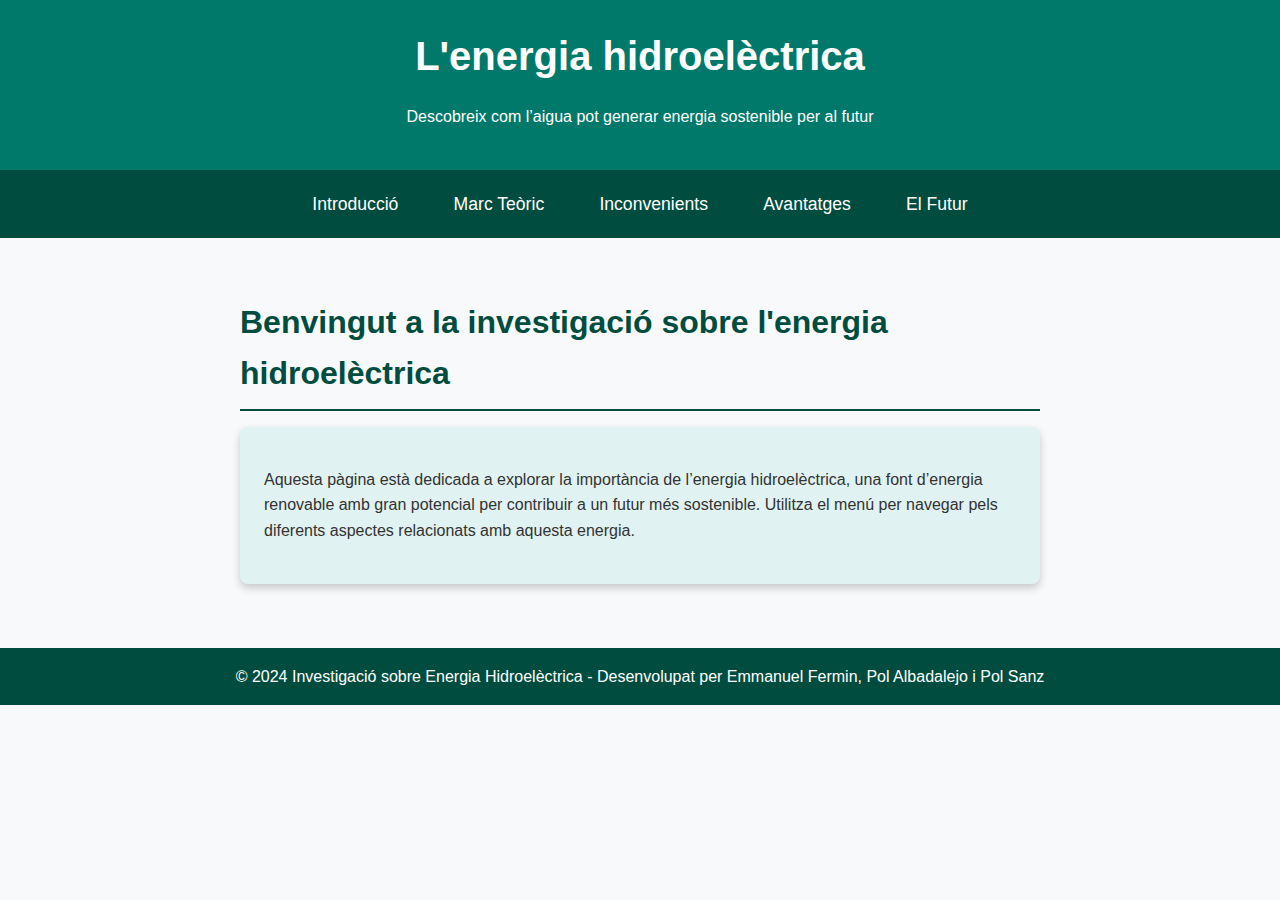
<file: index.html>
<!DOCTYPE html>
<html lang="ca">
<head>
    <meta charset="UTF-8">
    <meta name="viewport" content="width=device-width, initial-scale=1.0">
    <title>L'energia hidroelèctrica</title>
    <link rel="stylesheet" href="style.css">
</head>
<body>
    <header>
        <h1>L'energia hidroelèctrica</h1>
        <p>Descobreix com l’aigua pot generar energia sostenible per al futur</p>
    </header>
    <nav>
        <a href="introduccio.html">Introducció</a>
        <a href="marc_teoric.html">Marc Teòric</a>
        <a href="inconvenients.html">Inconvenients</a>
        <a href="avantatges.html">Avantatges</a>
        <a href="futur.html">El Futur</a>
    </nav>

    <div class="section">
        <h2>Benvingut a la investigació sobre l'energia hidroelèctrica</h2>
        <div class="content-box">
            <p>
                Aquesta pàgina està dedicada a explorar la importància de l’energia hidroelèctrica, una font d’energia renovable amb gran potencial per contribuir a un futur més sostenible. Utilitza el menú per navegar pels diferents aspectes relacionats amb aquesta energia.
            </p>
        </div>
    </div>

    <footer>
        <p>&copy; 2024 Investigació sobre Energia Hidroelèctrica - Desenvolupat per Emmanuel Fermin, Pol Albadalejo i Pol Sanz</p>
    </footer>
</body>
</html>
</file>
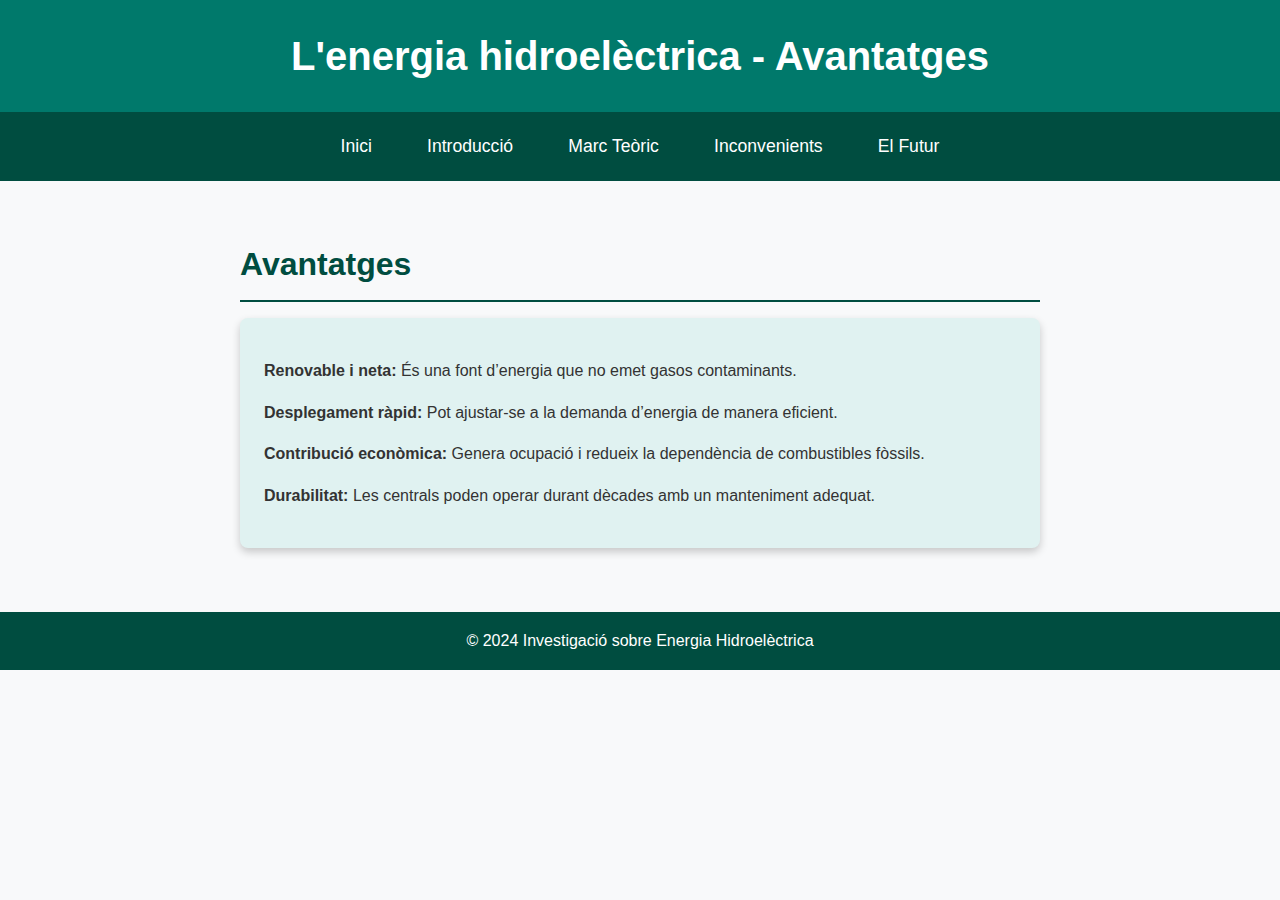
<file: avantatges.html>
<!DOCTYPE html>
<html lang="ca">
<head>
    <meta charset="UTF-8">
    <meta name="viewport" content="width=device-width, initial-scale=1.0">
    <title>Avantatges</title>
    <link rel="stylesheet" href="style.css">
</head>
<body>
    <header>
        <h1>L'energia hidroelèctrica - Avantatges</h1>
    </header>
    <nav>
        <a href="index.html">Inici</a>
        <a href="introduccio.html">Introducció</a>
        <a href="marc_teoric.html">Marc Teòric</a>
        <a href="inconvenients.html">Inconvenients</a>
        <a href="futur.html">El Futur</a>
    </nav>

    <div class="section">
        <h2>Avantatges</h2>
        <div class="content-box">
            <p><strong>Renovable i neta:</strong> És una font d’energia que no emet gasos contaminants.</p>
            <p><strong>Desplegament ràpid:</strong> Pot ajustar-se a la demanda d’energia de manera eficient.</p>
            <p><strong>Contribució econòmica:</strong> Genera ocupació i redueix la dependència de combustibles fòssils.</p>
            <p><strong>Durabilitat:</strong> Les centrals poden operar durant dècades amb un manteniment adequat.</p>
        </div>
    </div>

    <footer>
        <p>&copy; 2024 Investigació sobre Energia Hidroelèctrica</p>
    </footer>
</body>
</html>
</file>
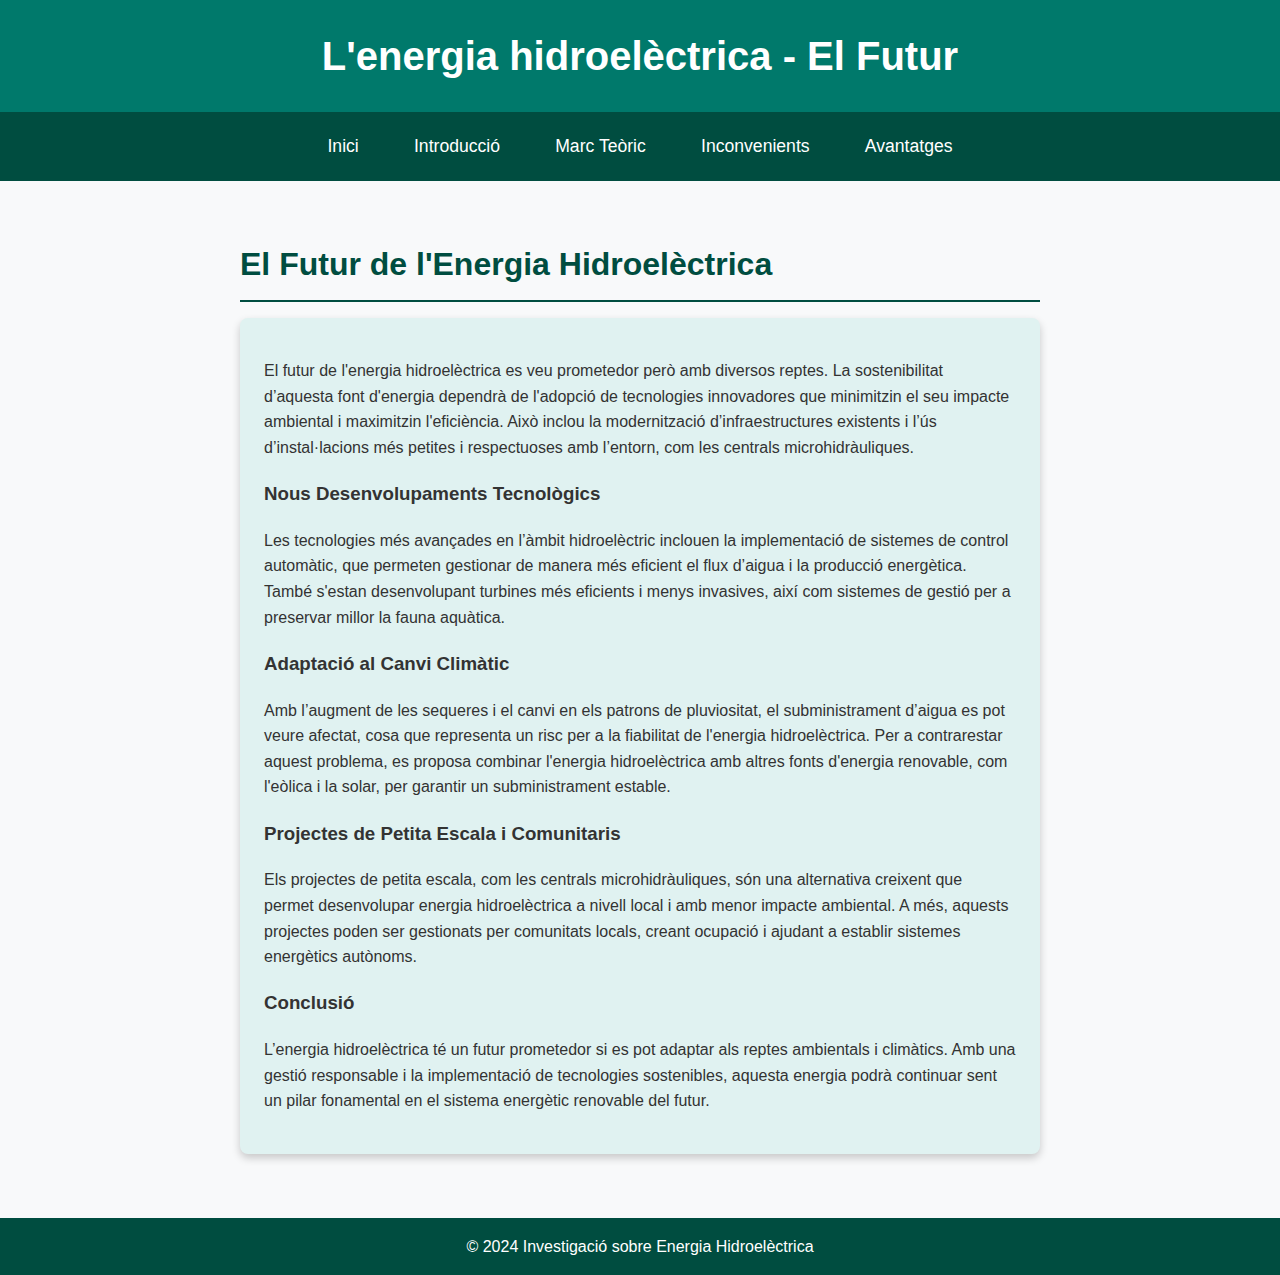
<file: futur.html>
<!DOCTYPE html>
<html lang="ca">
<head>
    <meta charset="UTF-8">
    <meta name="viewport" content="width=device-width, initial-scale=1.0">
    <title>El Futur</title>
    <link rel="stylesheet" href="style.css">
</head>
<body>
    <header>
        <h1>L'energia hidroelèctrica - El Futur</h1>
    </header>
    <nav>
        <a href="index.html">Inici</a>
        <a href="introduccio.html">Introducció</a>
        <a href="marc_teoric.html">Marc Teòric</a>
        <a href="inconvenients.html">Inconvenients</a>
        <a href="avantatges.html">Avantatges</a>
    </nav>

    <div class="section">
        <h2>El Futur de l'Energia Hidroelèctrica</h2>
        <div class="content-box">
            <p>
                El futur de l'energia hidroelèctrica es veu prometedor però amb diversos reptes. La sostenibilitat d’aquesta font d'energia dependrà de l'adopció de tecnologies innovadores que minimitzin el seu impacte ambiental i maximitzin l'eficiència. Això inclou la modernització d’infraestructures existents i l’ús d’instal·lacions més petites i respectuoses amb l’entorn, com les centrals microhidràuliques.
            </p>
            <h3>Nous Desenvolupaments Tecnològics</h3>
            <p>
                Les tecnologies més avançades en l’àmbit hidroelèctric inclouen la implementació de sistemes de control automàtic, que permeten gestionar de manera més eficient el flux d’aigua i la producció energètica. També s'estan desenvolupant turbines més eficients i menys invasives, així com sistemes de gestió per a preservar millor la fauna aquàtica.
            </p>

            <h3>Adaptació al Canvi Climàtic</h3>
            <p>
                Amb l’augment de les sequeres i el canvi en els patrons de pluviositat, el subministrament d’aigua es pot veure afectat, cosa que representa un risc per a la fiabilitat de l'energia hidroelèctrica. Per a contrarestar aquest problema, es proposa combinar l'energia hidroelèctrica amb altres fonts d'energia renovable, com l'eòlica i la solar, per garantir un subministrament estable.
            </p>

            <h3>Projectes de Petita Escala i Comunitaris</h3>
            <p>
                Els projectes de petita escala, com les centrals microhidràuliques, són una alternativa creixent que permet desenvolupar energia hidroelèctrica a nivell local i amb menor impacte ambiental. A més, aquests projectes poden ser gestionats per comunitats locals, creant ocupació i ajudant a establir sistemes energètics autònoms.
            </p>

            <h3>Conclusió</h3>
            <p>
                L’energia hidroelèctrica té un futur prometedor si es pot adaptar als reptes ambientals i climàtics. Amb una gestió responsable i la implementació de tecnologies sostenibles, aquesta energia podrà continuar sent un pilar fonamental en el sistema energètic renovable del futur.
            </p>
        </div>
    </div>

    <footer>
        <p>&copy; 2024 Investigació sobre Energia Hidroelèctrica</p>
    </footer>
</body>
</html>
</file>
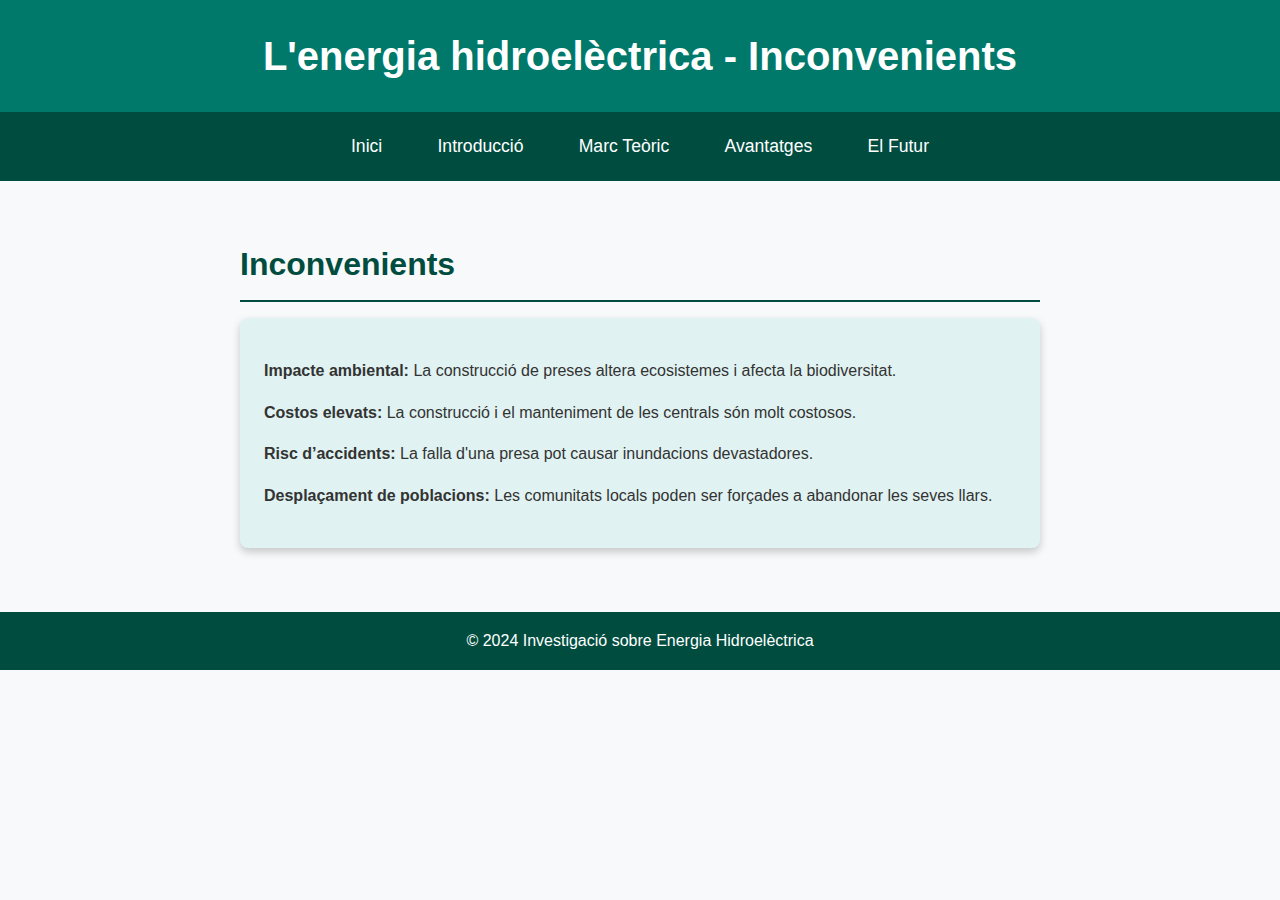
<file: inconvenients.html>
<!DOCTYPE html>
<html lang="ca">
<head>
    <meta charset="UTF-8">
    <meta name="viewport" content="width=device-width, initial-scale=1.0">
    <title>Inconvenients</title>
    <link rel="stylesheet" href="style.css">
</head>
<body>
    <header>
        <h1>L'energia hidroelèctrica - Inconvenients</h1>
    </header>
    <nav>
        <a href="index.html">Inici</a>
        <a href="introduccio.html">Introducció</a>
        <a href="marc_teoric.html">Marc Teòric</a>
        <a href="avantatges.html">Avantatges</a>
        <a href="futur.html">El Futur</a>
    </nav>

    <div class="section">
        <h2>Inconvenients</h2>
        <div class="content-box">
            <p><strong>Impacte ambiental:</strong> La construcció de preses altera ecosistemes i afecta la biodiversitat.</p>
            <p><strong>Costos elevats:</strong> La construcció i el manteniment de les centrals són molt costosos.</p>
            <p><strong>Risc d’accidents:</strong> La falla d'una presa pot causar inundacions devastadores.</p>
            <p><strong>Desplaçament de poblacions:</strong> Les comunitats locals poden ser forçades a abandonar les seves llars.</p>
        </div>
    </div>

    <footer>
        <p>&copy; 2024 Investigació sobre Energia Hidroelèctrica</p>
    </footer>
</body>
</html>
</file>
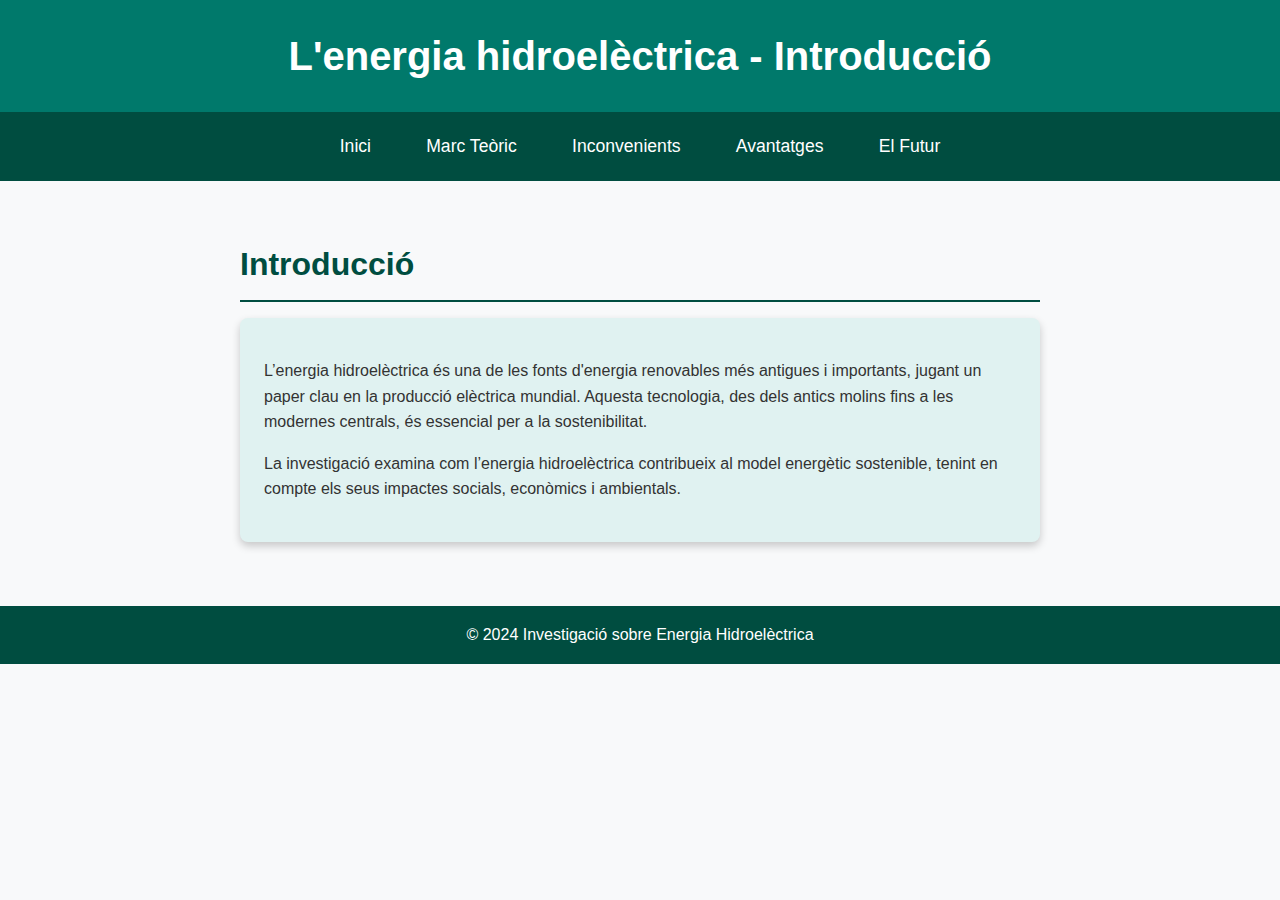
<file: introduccio.html>
<!DOCTYPE html>
<html lang="ca">
<head>
    <meta charset="UTF-8">
    <meta name="viewport" content="width=device-width, initial-scale=1.0">
    <title>Introducció</title>
    <link rel="stylesheet" href="style.css">
</head>
<body>
    <header>
        <h1>L'energia hidroelèctrica - Introducció</h1>
    </header>
    <nav>
        <a href="index.html">Inici</a>
        <a href="marc_teoric.html">Marc Teòric</a>
        <a href="inconvenients.html">Inconvenients</a>
        <a href="avantatges.html">Avantatges</a>
        <a href="futur.html">El Futur</a>
    </nav>

    <div class="section">
        <h2>Introducció</h2>
        <div class="content-box">
            <p>
                L’energia hidroelèctrica és una de les fonts d'energia renovables més antigues i importants, jugant un paper clau en la producció elèctrica mundial. Aquesta tecnologia, des dels antics molins fins a les modernes centrals, és essencial per a la sostenibilitat.
            </p>
            <p>
                La investigació examina com l’energia hidroelèctrica contribueix al model energètic sostenible, tenint en compte els seus impactes socials, econòmics i ambientals.
            </p>
        </div>
    </div>

    <footer>
        <p>&copy; 2024 Investigació sobre Energia Hidroelèctrica</p>
    </footer>
</body>
</html>
</file>
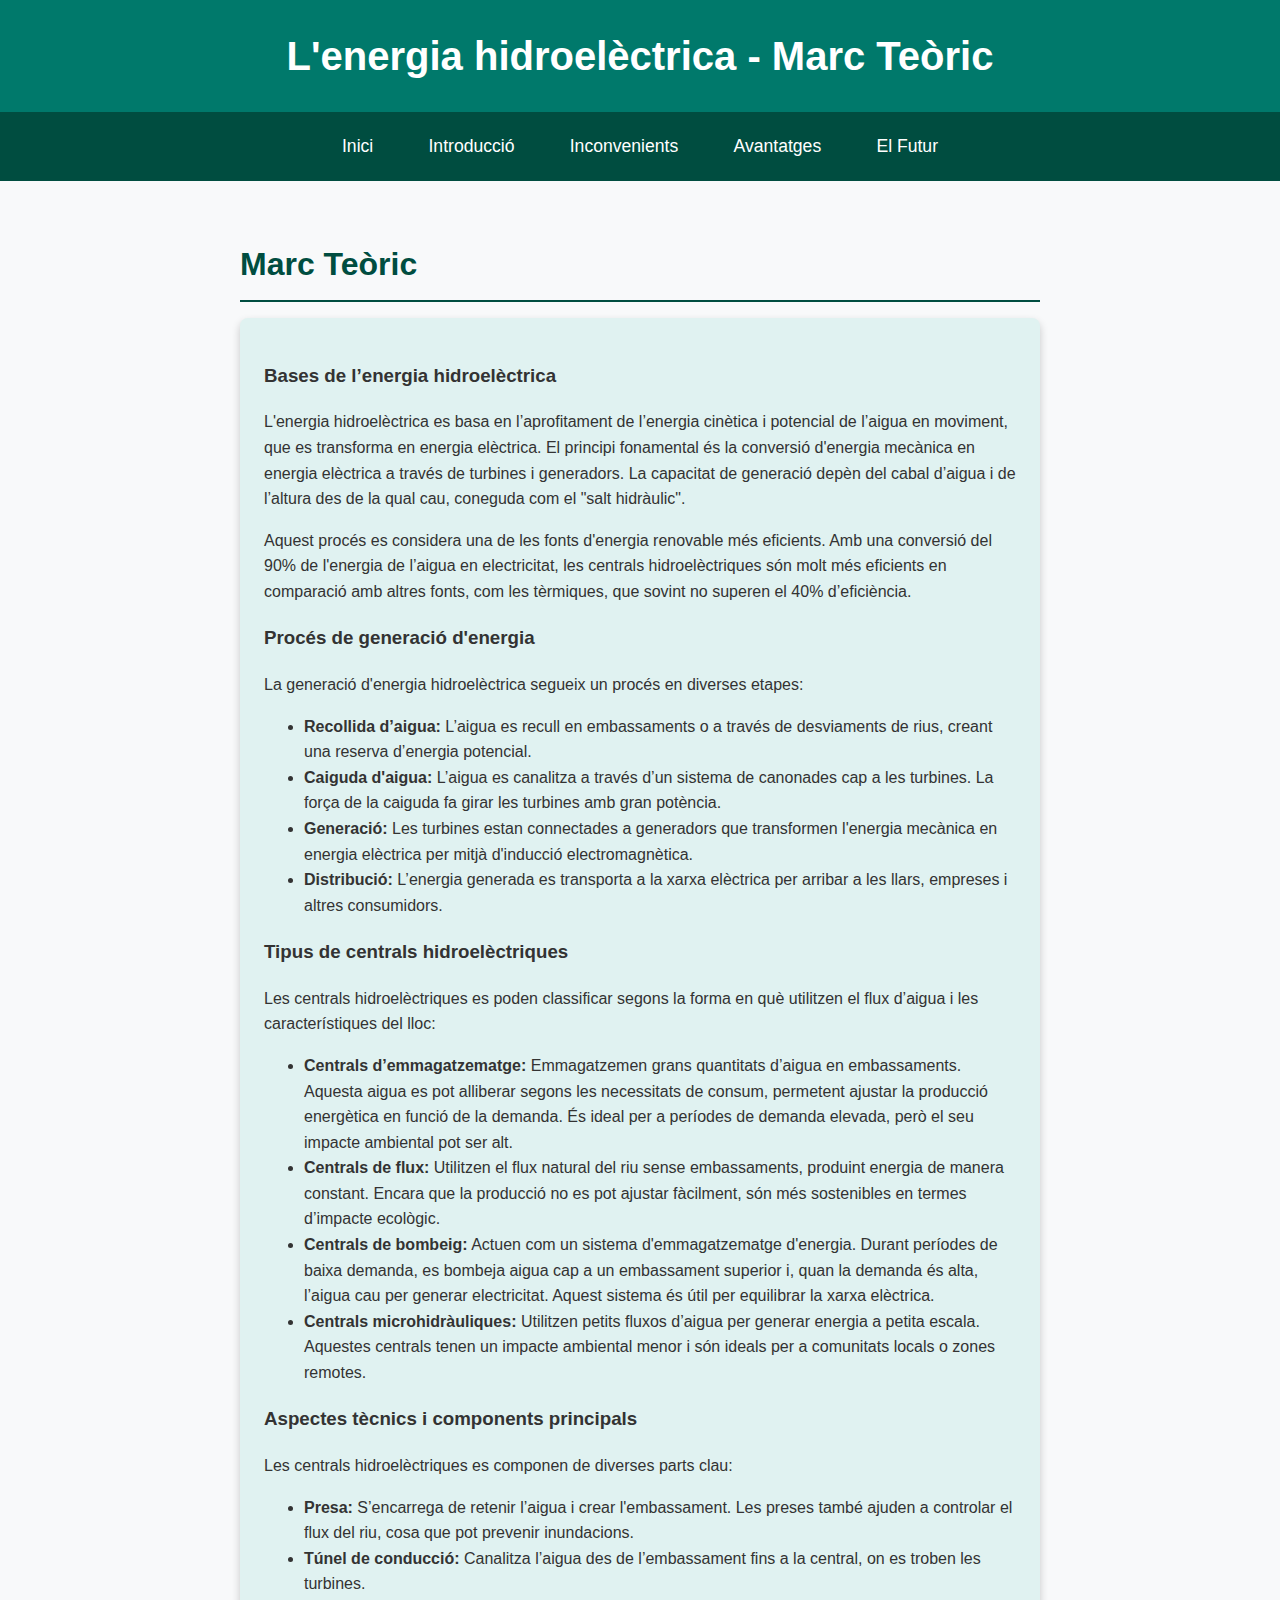
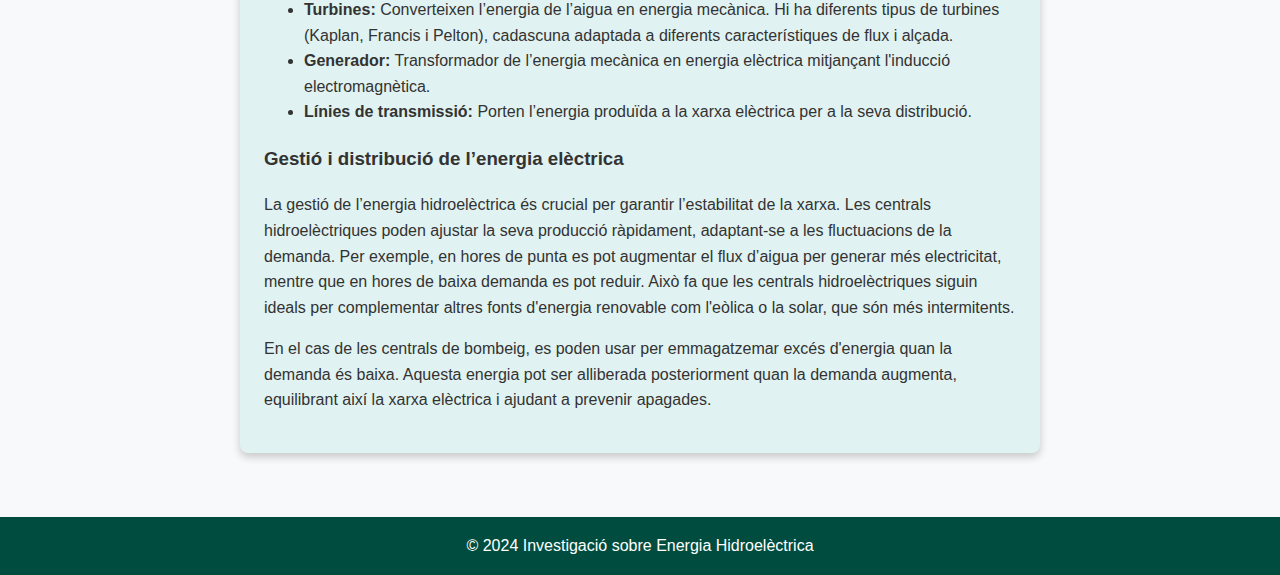
<file: marc_teoric.html>
<!DOCTYPE html>
<html lang="ca">
<head>
    <meta charset="UTF-8">
    <meta name="viewport" content="width=device-width, initial-scale=1.0">
    <title>Marc Teòric</title>
    <link rel="stylesheet" href="style.css">
</head>
<body>
    <header>
        <h1>L'energia hidroelèctrica - Marc Teòric</h1>
    </header>
    <nav>
        <a href="index.html">Inici</a>
        <a href="introduccio.html">Introducció</a>
        <a href="inconvenients.html">Inconvenients</a>
        <a href="avantatges.html">Avantatges</a>
        <a href="futur.html">El Futur</a>
    </nav>

    <div class="section">
        <h2>Marc Teòric</h2>
        
        <div class="content-box">
            <h3>Bases de l’energia hidroelèctrica</h3>
            <p>
                L'energia hidroelèctrica es basa en l’aprofitament de l’energia cinètica i potencial de l’aigua en moviment, que es transforma en energia elèctrica. El principi fonamental és la conversió d'energia mecànica en energia elèctrica a través de turbines i generadors. La capacitat de generació depèn del cabal d’aigua i de l’altura des de la qual cau, coneguda com el "salt hidràulic".
            </p>
            <p>
                Aquest procés es considera una de les fonts d'energia renovable més eficients. Amb una conversió del 90% de l'energia de l’aigua en electricitat, les centrals hidroelèctriques són molt més eficients en comparació amb altres fonts, com les tèrmiques, que sovint no superen el 40% d’eficiència.
            </p>

            <h3>Procés de generació d'energia</h3>
            <p>
                La generació d'energia hidroelèctrica segueix un procés en diverses etapes:
            </p>
            <ul>
                <li><strong>Recollida d’aigua:</strong> L’aigua es recull en embassaments o a través de desviaments de rius, creant una reserva d’energia potencial.</li>
                <li><strong>Caiguda d'aigua:</strong> L’aigua es canalitza a través d’un sistema de canonades cap a les turbines. La força de la caiguda fa girar les turbines amb gran potència.</li>
                <li><strong>Generació:</strong> Les turbines estan connectades a generadors que transformen l'energia mecànica en energia elèctrica per mitjà d'inducció electromagnètica.</li>
                <li><strong>Distribució:</strong> L’energia generada es transporta a la xarxa elèctrica per arribar a les llars, empreses i altres consumidors.</li>
            </ul>

            <h3>Tipus de centrals hidroelèctriques</h3>
            <p>
                Les centrals hidroelèctriques es poden classificar segons la forma en què utilitzen el flux d’aigua i les característiques del lloc:
            </p>
            <ul>
                <li><strong>Centrals d’emmagatzematge:</strong> Emmagatzemen grans quantitats d’aigua en embassaments. Aquesta aigua es pot alliberar segons les necessitats de consum, permetent ajustar la producció energètica en funció de la demanda. És ideal per a períodes de demanda elevada, però el seu impacte ambiental pot ser alt.</li>
                
                <li><strong>Centrals de flux:</strong> Utilitzen el flux natural del riu sense embassaments, produint energia de manera constant. Encara que la producció no es pot ajustar fàcilment, són més sostenibles en termes d’impacte ecològic.</li>

                <li><strong>Centrals de bombeig:</strong> Actuen com un sistema d'emmagatzematge d'energia. Durant períodes de baixa demanda, es bombeja aigua cap a un embassament superior i, quan la demanda és alta, l’aigua cau per generar electricitat. Aquest sistema és útil per equilibrar la xarxa elèctrica.</li>

                <li><strong>Centrals microhidràuliques:</strong> Utilitzen petits fluxos d’aigua per generar energia a petita escala. Aquestes centrals tenen un impacte ambiental menor i són ideals per a comunitats locals o zones remotes.</li>
            </ul>

            <h3>Aspectes tècnics i components principals</h3>
            <p>
                Les centrals hidroelèctriques es componen de diverses parts clau:
            </p>
            <ul>
                <li><strong>Presa:</strong> S’encarrega de retenir l’aigua i crear l'embassament. Les preses també ajuden a controlar el flux del riu, cosa que pot prevenir inundacions.</li>
                <li><strong>Túnel de conducció:</strong> Canalitza l’aigua des de l’embassament fins a la central, on es troben les turbines.</li>
                <li><strong>Turbines:</strong> Converteixen l’energia de l’aigua en energia mecànica. Hi ha diferents tipus de turbines (Kaplan, Francis i Pelton), cadascuna adaptada a diferents característiques de flux i alçada.</li>
                <li><strong>Generador:</strong> Transformador de l’energia mecànica en energia elèctrica mitjançant l'inducció electromagnètica.</li>
                <li><strong>Línies de transmissió:</strong> Porten l’energia produïda a la xarxa elèctrica per a la seva distribució.</li>
            </ul>

            <h3>Gestió i distribució de l’energia elèctrica</h3>
            <p>
                La gestió de l’energia hidroelèctrica és crucial per garantir l’estabilitat de la xarxa. Les centrals hidroelèctriques poden ajustar la seva producció ràpidament, adaptant-se a les fluctuacions de la demanda. Per exemple, en hores de punta es pot augmentar el flux d’aigua per generar més electricitat, mentre que en hores de baixa demanda es pot reduir. Això fa que les centrals hidroelèctriques siguin ideals per complementar altres fonts d'energia renovable com l'eòlica o la solar, que són més intermitents.
            </p>
            <p>
                En el cas de les centrals de bombeig, es poden usar per emmagatzemar excés d'energia quan la demanda és baixa. Aquesta energia pot ser alliberada posteriorment quan la demanda augmenta, equilibrant així la xarxa elèctrica i ajudant a prevenir apagades.
            </p>
        </div>
    </div>

    <footer>
        <p>&copy; 2024 Investigació sobre Energia Hidroelèctrica</p>
    </footer>
</body>
</html>
</file>
<file: style.css>
/* Estilos generales */
body {
    font-family: Arial, sans-serif;
    margin: 0;
    padding: 0;
    background-color: #f8f9fa;
    color: #333;
    line-height: 1.6;
}

header {
    background-color: #00796b;
    color: #fff;
    padding: 1.5em 0;
    text-align: center;
}

header h1 {
    margin: 0;
    font-size: 2.5em;
}

nav {
    background-color: #004d40;
    display: flex;
    justify-content: center;
    padding: 0.5em 0;
}

nav a {
    color: white;
    text-decoration: none;
    padding: 0.7em 1em;
    font-size: 1.1em;
    margin: 0 10px;
    transition: background-color 0.3s;
}

nav a:hover {
    background-color: #00796b;
    border-radius: 5px;
}

.section {
    padding: 2em;
    max-width: 800px;
    margin: auto;
}

.section h2 {
    color: #004d40;
    font-size: 2em;
    margin-bottom: 0.5em;
    border-bottom: 2px solid #004d40;
    padding-bottom: 0.3em;
}

.content-box {
    background-color: #e0f2f1;
    padding: 1.5em;
    border-radius: 8px;
    box-shadow: 0 4px 8px rgba(0, 0, 0, 0.2);
    margin-bottom: 2em;
}

footer {
    background-color: #004d40;
    color: #fff;
    text-align: center;
    padding: 1em;
}
footer p {
    margin: 0;
}
</file>
